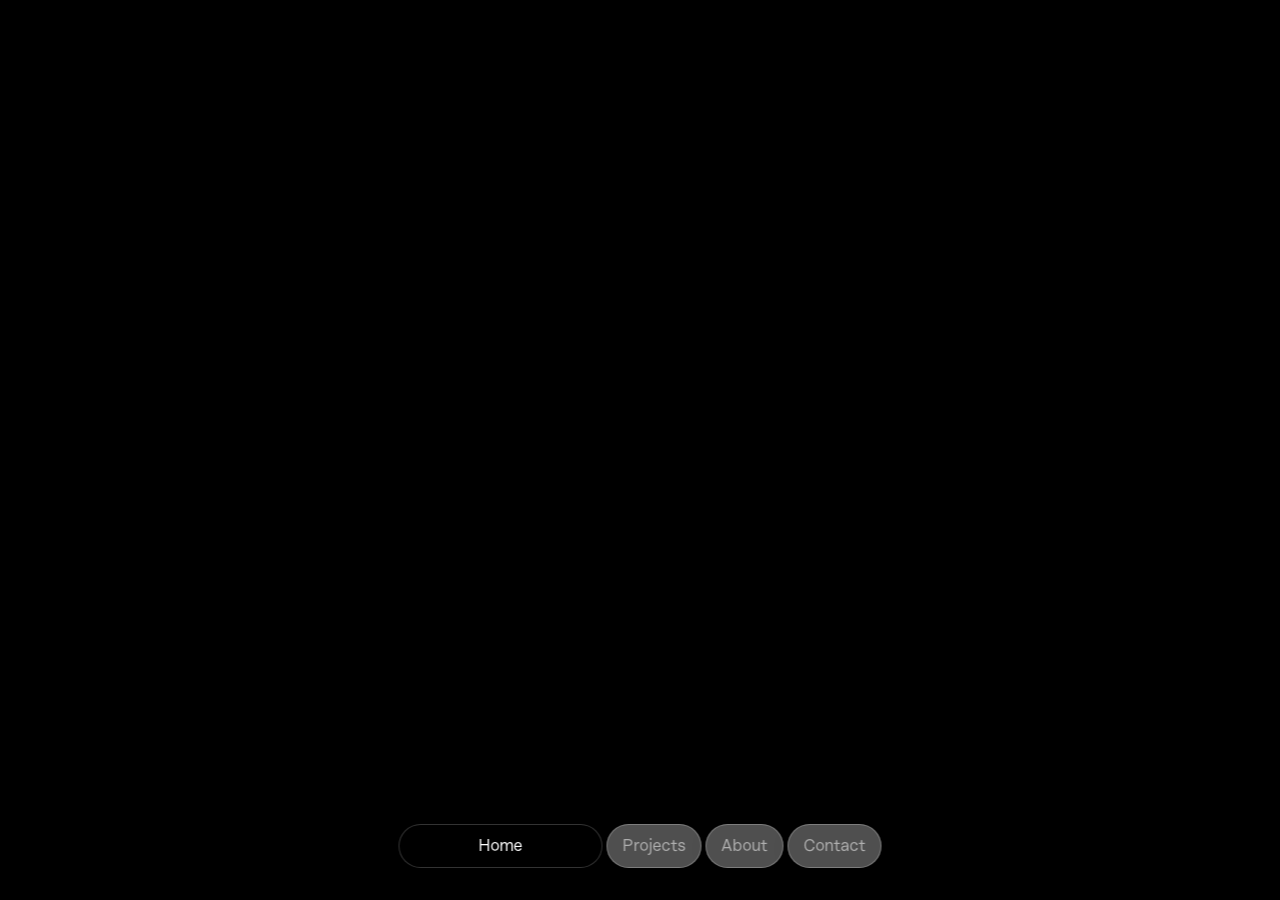
<file: index.html>
<!DOCTYPE html>
<html lang="en">
  <head>
    <meta charset="UTF-8" />
    <meta name="viewport" content="width=device-width, initial-scale=1.0, viewport-fit=cover" />
    <meta name="theme-color" content="#000000" />
    <meta name="apple-mobile-web-app-status-bar-style" content="black-translucent" />
    <title>Fabrice Spahn — Digital Designer in Switzerland</title>
    <meta
      name="description"
      content="Portfolio of Fabrice Spahn, a digital designer in Switzerland creating thoughtful digital products, visual identities and design systems, including White Risk."
    />
    <meta name="author" content="Fabrice Spahn" />
    <meta
      name="robots"
      content="index, follow, max-image-preview:large, max-snippet:-1, max-video-preview:-1"
    />

    <meta property="og:type" content="profile" />
    <meta property="og:locale" content="en_CH" />
    <meta property="og:site_name" content="Fabrice Spahn" />
    <meta property="og:title" content="Fabrice Spahn — Digital Designer in Switzerland" />
    <meta
      property="og:description"
      content="Thoughtful digital products, visual identities and design systems by Fabrice Spahn, a designer based in Switzerland."
    />
    <meta property="profile:first_name" content="Fabrice" />
    <meta property="profile:last_name" content="Spahn" />

    <meta name="twitter:card" content="summary" />
    <meta name="twitter:title" content="Fabrice Spahn — Digital Designer in Switzerland" />
    <meta
      name="twitter:description"
      content="Thoughtful digital products, visual identities and design systems by Fabrice Spahn, a designer based in Switzerland."
    />

    <link rel="me" href="https://www.linkedin.com/in/fbrc/" />
    <script type="application/ld+json">
      {
        "@context": "https://schema.org",
        "@type": "ProfilePage",
        "name": "Fabrice Spahn — Digital Designer",
        "description": "Portfolio of Fabrice Spahn, a digital designer based in Switzerland creating thoughtful digital products, visual identities and design systems.",
        "mainEntity": {
          "@type": "Person",
          "name": "Fabrice Spahn",
          "jobTitle": "Digital Designer",
          "description": "Designer focused on thoughtful digital experiences, visual identities and design systems.",
          "sameAs": [
            "https://www.linkedin.com/in/fbrc/"
          ],
          "knowsAbout": [
            "Digital product design",
            "User experience design",
            "Visual identity",
            "Brand identity",
            "Design systems"
          ],
          "worksFor": {
            "@type": "Organization",
            "name": "White Risk"
          }
        }
      }
    </script>
    <link rel="stylesheet" href="styles.css?v=20260825-2" />
  </head>
  <body class="portfolio-page">
    <main class="home-stage" aria-label="Home">
      <div class="hero-media-frame">
        <video
          id="hero-video"
          class="hero-video"
          autoplay
          muted
          playsinline
          loop
          preload="auto"
        >
          <source src="assets/media/video-1.mp4?v=20260805-1" type="video/mp4" />
        </video>
        <canvas id="hero-raster" class="hero-raster" aria-hidden="true"></canvas>
        <canvas id="hero-transition" class="hero-transition" aria-hidden="true"></canvas>
      </div>
    </main>

    <section class="content-panel" id="projects-panel" data-panel="projects" aria-labelledby="projects-title" hidden>
      <div class="content-panel__scroller">
        <div class="content-panel__inner">
          <section class="projects-grid">
            <h1 id="projects-title">Projects</h1>
            <div class="projects-copy">
              <svg class="projects-lock" width="64" height="64" viewBox="0 0 24 24" fill="none" xmlns="http://www.w3.org/2000/svg" aria-hidden="true">
                <path d="M16 12H17.4C17.7314 12 18 12.2686 18 12.6V19.4C18 19.7314 17.7314 20 17.4 20H6.6C6.26863 20 6 19.7314 6 19.4V12.6C6 12.2686 6.26863 12 6.6 12H8M16 12V8C16 6.66667 15.2 4 12 4C8.8 4 8 6.66667 8 8V12M16 12H8" stroke="currentColor" stroke-width="2.5" stroke-linecap="round" stroke-linejoin="round"></path>
              </svg>
              <p>
                Much of my project work is confidential and cannot be shared publicly.
                To receive a selected portfolio, please request it by email.
              </p>
              <a class="text-action projects-request" href="mailto:fbrc.sphn@gmail.com?subject=Portfolio%20request">
                <span class="text-action__label" aria-hidden="true">
                  <span class="text-action__track"><span>Request portfolio</span><span>Request portfolio</span></span>
                </span>
                <span class="visually-hidden">Request portfolio by email</span>
              </a>
            </div>
          </section>
        </div>
      </div>
    </section>

    <section class="content-panel" id="about-panel" data-panel="about" aria-labelledby="about-title" hidden>
      <div class="content-panel__scroller">
        <div class="content-panel__inner">
          <header class="intro-grid">
            <h1 id="about-title">About</h1>
            <div class="intro-copy">
              <p>Hey, my name is Fabrice.</p>
              <p>
                I’m a designer focused on creating thoughtful digital experiences and
                visual identities. My work combines clarity, functionality, and bold
                aesthetics to create experiences that are both intuitive and distinctive.
              </p>
              <p>
                Alongside my independent work, I’m part of the team behind White Risk,
                Switzerland’s leading avalanche and ski touring planning app. I contribute to the app’s visual identity, design system, and user experience, helping make complex information intuitive, accessible, and easy to navigate.
              </p>
              <p>
                Whether I’m designing a digital product, building a brand identity, or
                refining a design system, I believe great design starts with understanding
                people and solving real problems. My approach is collaborative, strategic,
                and detail-oriented, with a strong focus on creating work that feels
                effortless to use and built to last.
              </p>
              <p>
                I work directly with my clients and stay closely involved throughout
                every project, from concept to final delivery. No layers. Just thoughtful
                design.
              </p>
            </div>
          </header>

          <section class="info-section" aria-labelledby="clients-title">
            <h2 id="clients-title">Clients and Companies</h2>
            <div class="single-column-list">
              <p>Swiss Life</p>
              <p>Swissgrid</p>
              <p>Vespa</p>
              <p>Accenture Song</p>
              <p>Sonntagszeitung</p>
              <p>Grand Resort Bad Ragaz</p>
              <p>Audi</p>
              <p>Zurich Insurance</p>
              <p>Oris</p>
              <p>Stadt Zürich</p>
              <p>POW</p>
              <p>Ensoy</p>
              <p>FC Basel</p>
              <p>Zürich Film Festival</p>
            </div>
          </section>

          <section class="info-section" aria-labelledby="awards-title">
            <h2 id="awards-title">Awards</h2>
            <div class="data-list" role="table" aria-label="Awards">
              <div class="data-row" role="row"><span role="cell">Best of Swiss Web</span><span role="cell">Swissgrid</span><span role="cell">Master — Overall</span><span role="cell">2026</span></div>
              <div class="data-row" role="row"><span role="cell">Best of Swiss Web</span><span role="cell">Swissgrid</span><span role="cell">Bronze — Brand Experience</span><span role="cell">2026</span></div>
              <div class="data-row" role="row"><span role="cell">Best of Swiss Apps</span><span role="cell">White Risk</span><span role="cell">Master — Overall</span><span role="cell">2025</span></div>
              <div class="data-row" role="row"><span role="cell">Best of Swiss Apps</span><span role="cell">White Risk</span><span role="cell">Gold — User Experience</span><span role="cell">2025</span></div>
              <div class="data-row" role="row"><span role="cell">Best of Swiss Web</span><span role="cell">Swiss Life</span><span role="cell">Silver — Productivity</span><span role="cell">2025</span></div>
              <div class="data-row" role="row"><span role="cell">Best of Swiss Web</span><span role="cell">Swiss Life</span><span role="cell">Silver — Marketing</span><span role="cell">2025</span></div>
              <div class="data-row" role="row"><span role="cell">Best of Swiss Web</span><span role="cell">Retail Central CX</span><span role="cell">Gold — Digital Commerce</span><span role="cell">2023</span></div>
              <div class="data-row" role="row"><span role="cell">Best of Swiss Apps</span><span role="cell">Vespa</span><span role="cell">Bronze — User Experience</span><span role="cell">2020</span></div>
              <div class="data-row" role="row"><span role="cell">Best of Swiss Apps</span><span role="cell">Vespa</span><span role="cell">Bronze — Business Impact</span><span role="cell">2020</span></div>
              <div class="data-row" role="row"><span role="cell">Best of Swiss Web</span><span role="cell">Vespa</span><span role="cell">Bronze — Digital Commerce</span><span role="cell">2020</span></div>
              <div class="data-row" role="row"><span role="cell">Best of Swiss Web</span><span role="cell">Vespa</span><span role="cell">Bronze — Business</span><span role="cell">2020</span></div>
            </div>
          </section>

          <section class="info-section" aria-labelledby="exhibitions-title">
            <h2 id="exhibitions-title">Exhibitions</h2>
            <div class="data-list" role="table" aria-label="Exhibitions">
              <div class="data-row data-row--three" role="row"><span role="cell">Ars Electronica, Infinite Nows</span><span role="cell">T-Kit</span><span role="cell">2021</span></div>
              <div class="data-row data-row--three" role="row"><span role="cell">ZHdK Highlights</span><span role="cell">T-Kit</span><span role="cell">2020</span></div>
            </div>
          </section>
        </div>
      </div>
    </section>

    <section class="content-panel content-panel--legal" id="legal-panel" data-panel="legal" aria-label="General Terms and Conditions" hidden>
      <iframe class="legal-frame" src="agb.html" title="General Terms and Conditions"></iframe>
    </section>

    <section class="content-panel" id="contact-panel" data-panel="contact" aria-labelledby="contact-title" hidden>
      <div class="content-panel__scroller">
        <div class="content-panel__inner">
          <section class="contact-grid">
            <h1 id="contact-title">Contact</h1>
            <div class="contact-details">
              <p class="contact-address">fbrc.sphn@gmail.com</p>
              <div class="contact-actions">
                <a class="text-action" href="mailto:fbrc.sphn@gmail.com">
                  <span class="text-action__label" aria-hidden="true">
                    <span class="text-action__track"><span>Open in Mail</span><span>Open in Mail</span></span>
                  </span>
                  <span class="visually-hidden">Open in Mail</span>
                </a>
                <button
                  class="contact-copy text-action"
                  type="button"
                  data-copy-email
                  data-email="fbrc.sphn@gmail.com"
                  aria-live="polite"
                >
                  <span class="text-action__label" aria-hidden="true">
                    <span class="text-action__track">
                      <span data-copy-feedback>Copy email</span>
                      <span data-copy-feedback>Copy email</span>
                    </span>
                  </span>
                  <span class="visually-hidden" data-copy-feedback>Copy email</span>
                </button>
              </div>
              <a class="text-action contact-linkedin" href="https://www.linkedin.com/in/fbrc/" target="_blank" rel="noreferrer">
                <span class="text-action__label" aria-hidden="true">
                  <span class="text-action__track"><span>LinkedIn</span><span>LinkedIn</span></span>
                </span>
                <span class="visually-hidden">LinkedIn</span>
              </a>
            </div>
          </section>
        </div>
      </div>
    </section>

    <div class="cursor-pill" data-cursor-pill aria-hidden="true">
      click me <span data-cursor-expression>:-)</span>
    </div>

    <nav class="site-nav" aria-label="Primary">
      <button class="site-nav__link is-active" type="button" data-view="home" aria-pressed="true" aria-label="Home">
        <span class="site-nav__label" aria-hidden="true">
          <span class="site-nav__label-track"><span>Home</span><span>Home</span></span>
        </span>
      </button>
      <button class="site-nav__link" type="button" data-view="projects" aria-pressed="false" aria-label="Projects">
        <span class="site-nav__label" aria-hidden="true">
          <span class="site-nav__label-track"><span>Projects</span><span>Projects</span></span>
        </span>
      </button>
      <button class="site-nav__link" type="button" data-view="about" aria-pressed="false" aria-label="About">
        <span class="site-nav__label" aria-hidden="true">
          <span class="site-nav__label-track"><span>About</span><span>About</span></span>
        </span>
      </button>
      <button class="site-nav__link" type="button" data-view="legal" aria-pressed="false" aria-label="AGB">
        <span class="site-nav__label" aria-hidden="true">
          <span class="site-nav__label-track"><span>AGB</span><span>AGB</span></span>
        </span>
      </button>
      <button class="site-nav__link" type="button" data-view="contact" aria-pressed="false" aria-label="Contact">
        <span class="site-nav__label" aria-hidden="true">
          <span class="site-nav__label-track"><span>Contact</span><span>Contact</span></span>
        </span>
      </button>
    </nav>

    <script src="script.js?v=20260904-2"></script>
  </body>
</html>
</file>
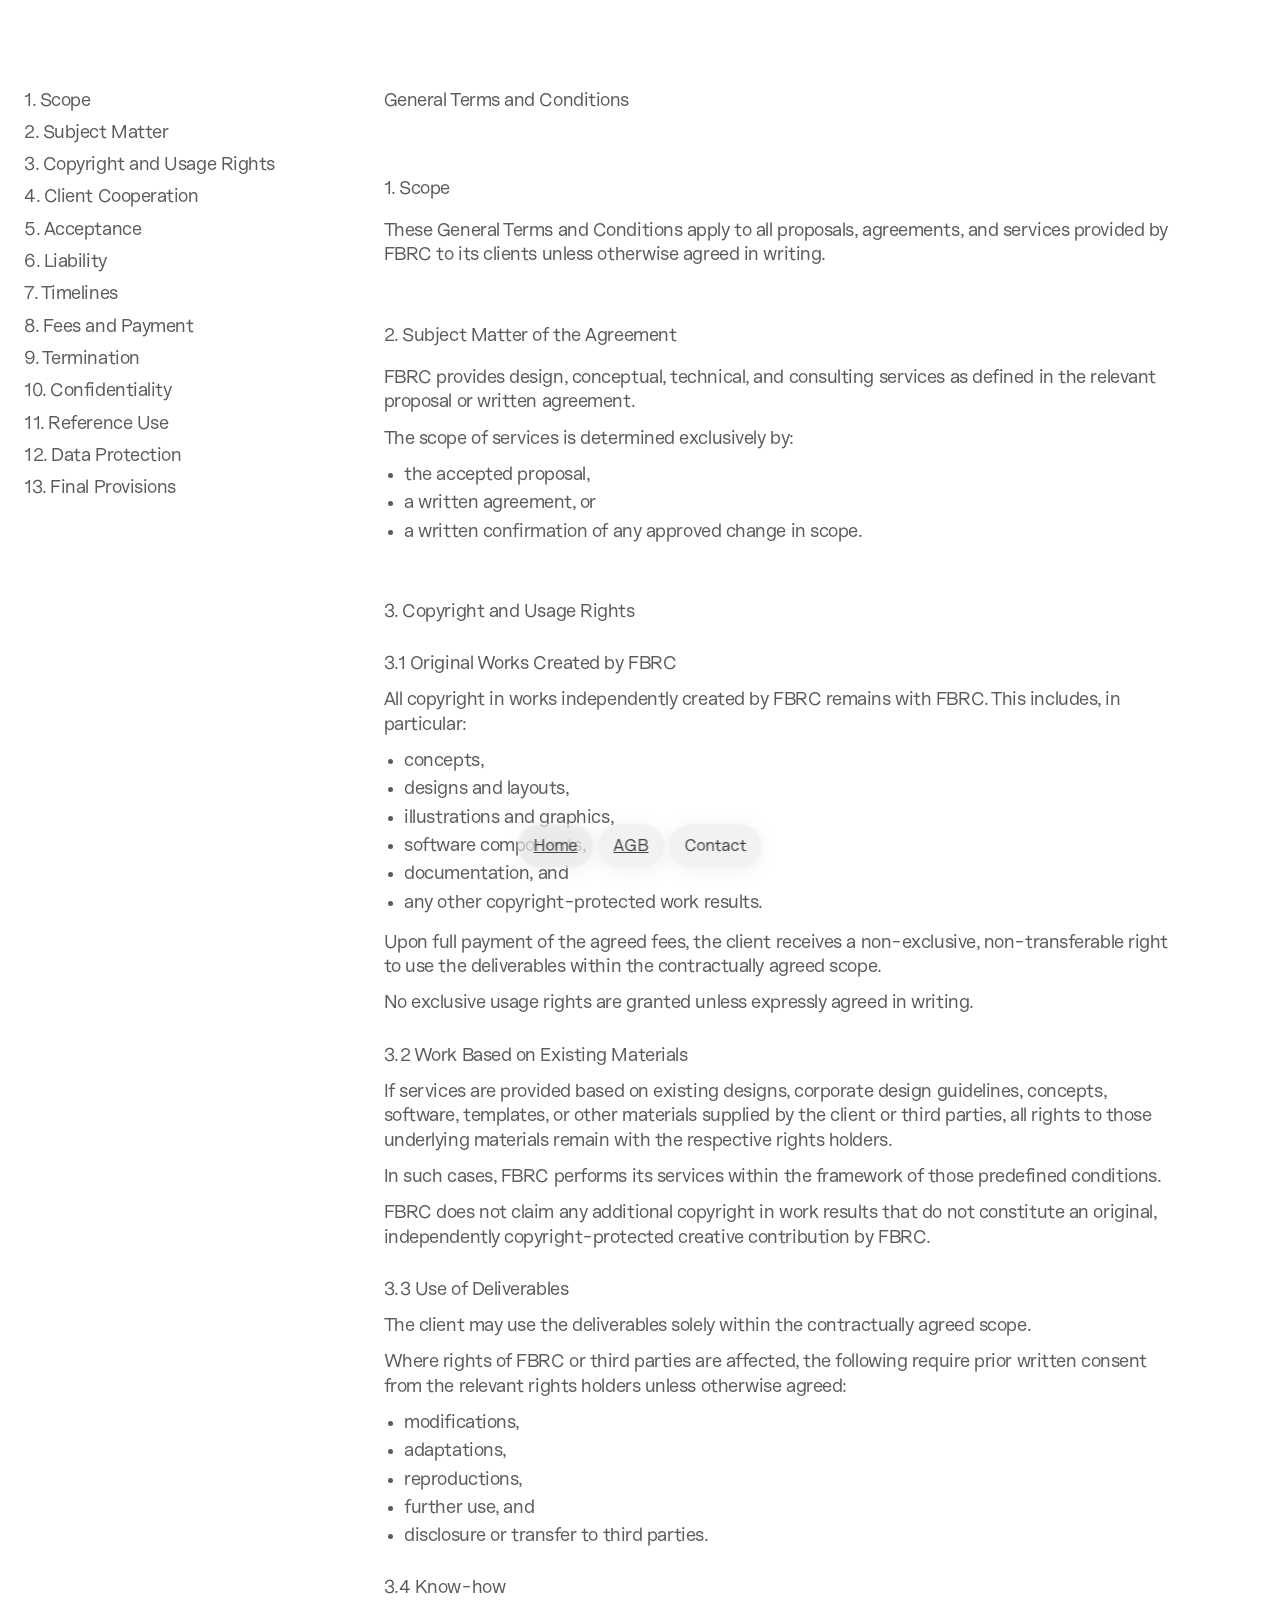
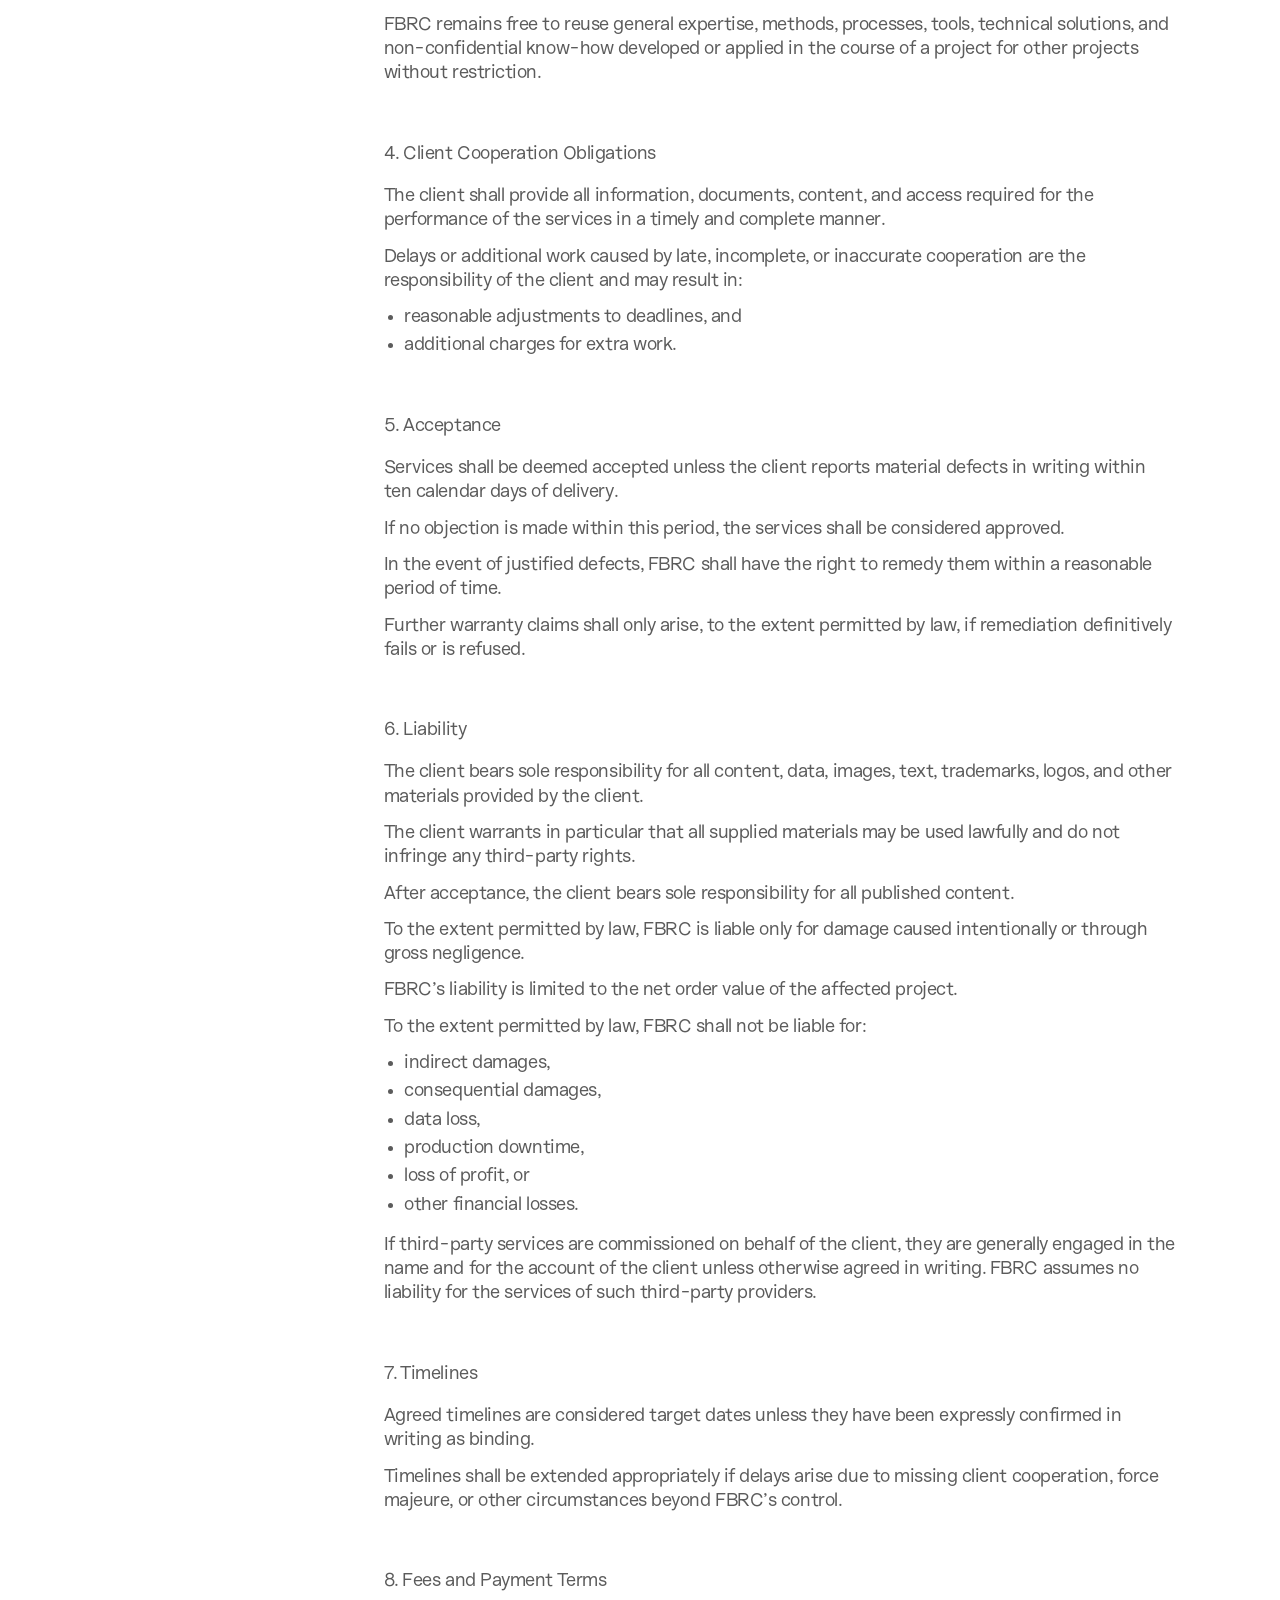
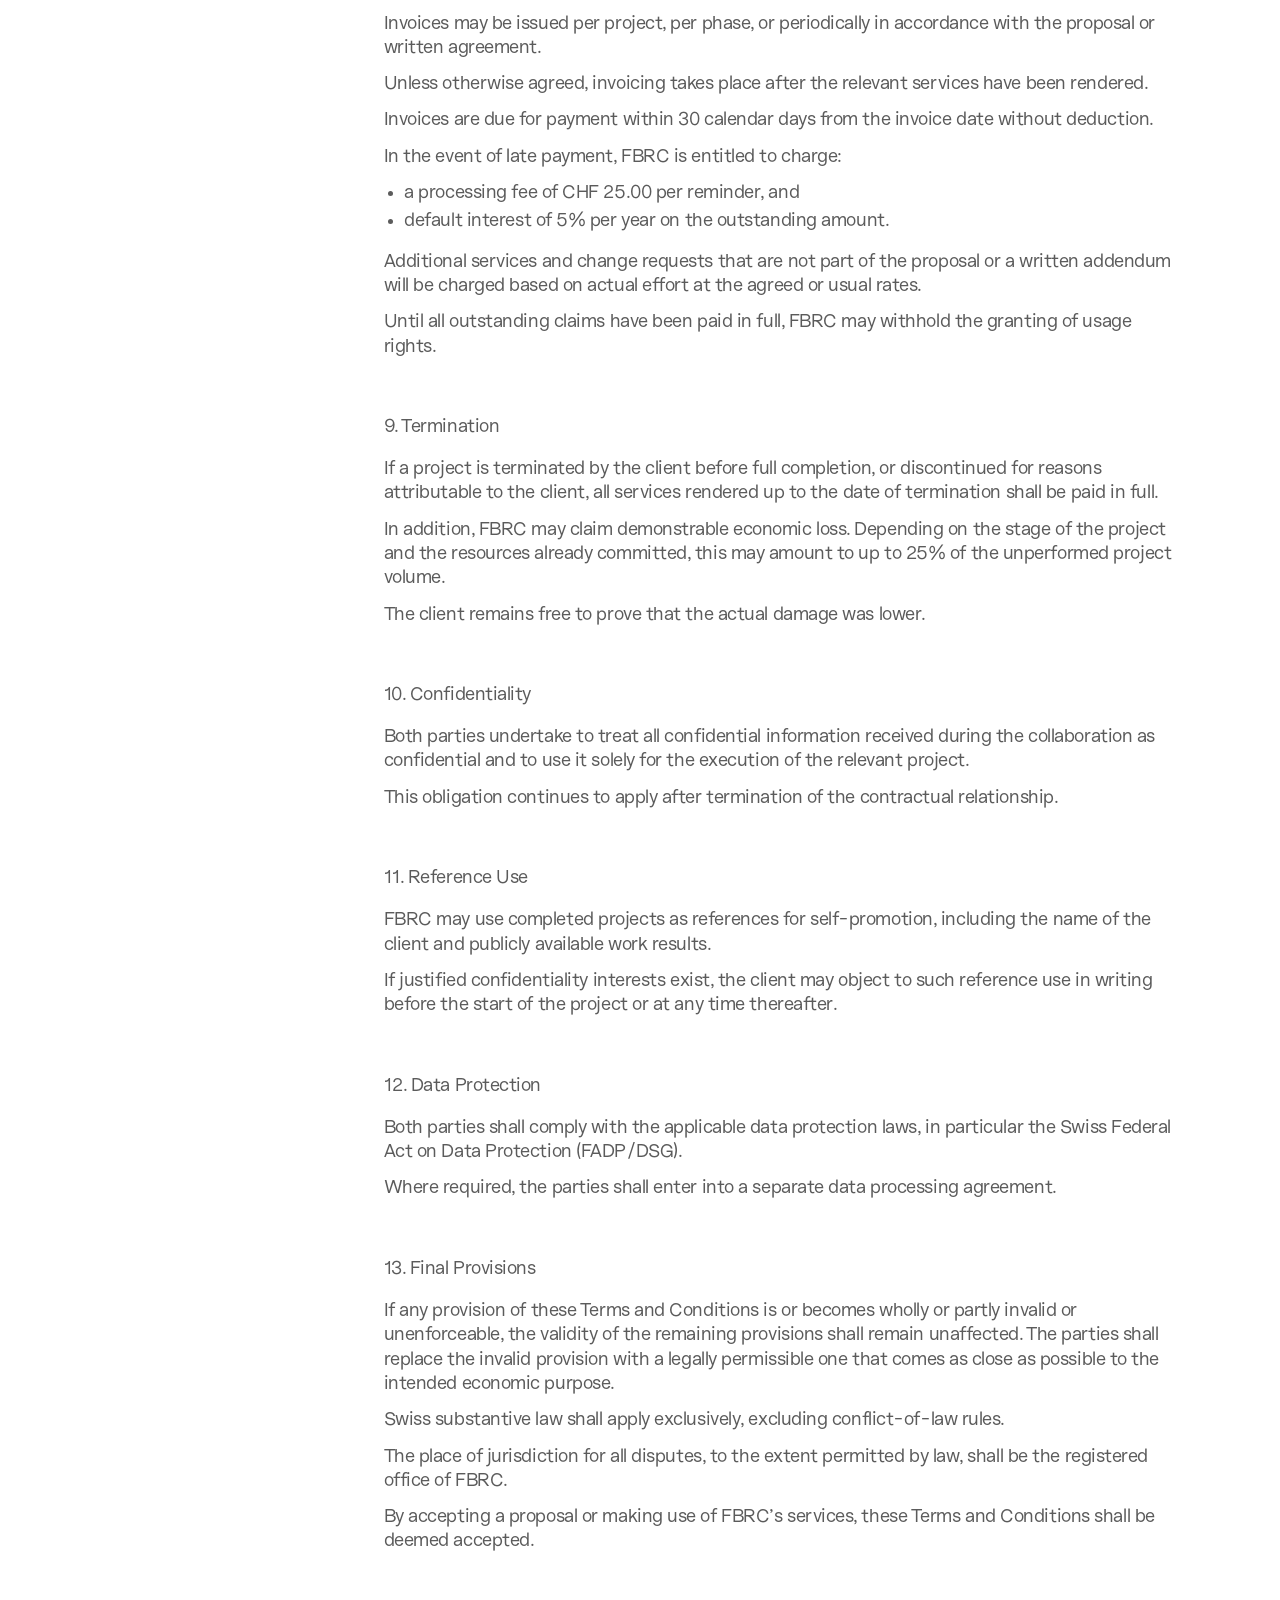
<file: agb.html>
<!DOCTYPE html>
<html lang="en">
  <head>
    <meta charset="UTF-8" />
    <meta name="viewport" content="width=device-width, initial-scale=1.0" />
    <title>Terms and Conditions — Fabrice Spahn</title>
    <meta
      name="description"
      content="General terms and conditions for design services provided by Fabrice Spahn."
    />
    <meta name="robots" content="noindex, follow" />
    <link rel="stylesheet" href="styles.css?v=20260731-24" />
  </head>
  <body class="legal-document">
    <nav class="site-nav" aria-label="Primary">
      <a class="site-nav__link" href="index.html"><span class="site-nav__label">Home</span></a>
      <a class="site-nav__link site-nav__link--active" href="agb.html" aria-current="page"><span class="site-nav__label">AGB</span></a>
      <button class="site-nav__link site-nav__link--button" type="button" data-contact-open aria-haspopup="dialog" aria-controls="contact-overlay"><span class="site-nav__label">Contact</span></button>
    </nav>
    <div class="contact-overlay" id="contact-overlay" hidden>
      <div class="contact-overlay__backdrop" data-contact-close></div>
      <section class="contact-panel" role="dialog" aria-modal="true" aria-labelledby="contact-title">
        <div class="contact-panel__group">
          <h2 class="contact-panel__title" id="contact-title">Connect via</h2>
          <a
            class="contact-item"
            href="https://www.linkedin.com/in/fbrc/"
            target="_blank"
            rel="noreferrer"
          >
            <span class="contact-item__label">LinkedIN</span>
            <span class="contact-item__icon" aria-hidden="true">
              <svg xmlns="http://www.w3.org/2000/svg" width="24" height="24" viewBox="0 0 24 24" fill="none" stroke="currentColor" stroke-width="1.5" stroke-linecap="round" stroke-linejoin="round">
                <path stroke="none" d="M0 0h24v24H0z" fill="none" />
                <path d="M8 11v5" />
                <path d="M8 8v.01" />
                <path d="M12 16v-5" />
                <path d="M16 16v-3a2 2 0 1 0 -4 0" />
                <path d="M3 7a4 4 0 0 1 4 -4h10a4 4 0 0 1 4 4v10a4 4 0 0 1 -4 4h-10a4 4 0 0 1 -4 -4l0 -10" />
              </svg>
            </span>
          </a>
          <a
            class="contact-item"
            href="https://www.instagram.com/fbrices/"
            target="_blank"
            rel="noreferrer"
          >
            <span class="contact-item__label">Instagram</span>
          </a>
        </div>
        <div class="contact-panel__group">
          <h2 class="contact-panel__title">Write via</h2>
          <button class="contact-item contact-item--button" type="button" data-copy-email data-email="fbrc.sphn@gmail.com">
            <span class="contact-item__label">fbrc.sphn@gmail.com</span>
            <span class="contact-item__icon" aria-hidden="true">
              <svg xmlns="http://www.w3.org/2000/svg" width="24" height="24" viewBox="0 0 24 24" fill="none" stroke="currentColor" stroke-width="1.5" stroke-linecap="round" stroke-linejoin="round">
                <path stroke="none" d="M0 0h24v24H0z" fill="none" />
                <path d="M7 9.667a2.667 2.667 0 0 1 2.667 -2.667h8.666a2.667 2.667 0 0 1 2.667 2.667v8.666a2.667 2.667 0 0 1 -2.667 2.667h-8.666a2.667 2.667 0 0 1 -2.667 -2.667l0 -8.666" />
                <path d="M4.012 16.737a2.005 2.005 0 0 1 -1.012 -1.737v-10c0 -1.1 .9 -2 2 -2h10c.75 0 1.158 .385 1.5 1" />
              </svg>
            </span>
          </button>
          <a class="contact-item" href="mailto:fbrc.sphn@gmail.com">
            <span class="contact-item__label">Mail client</span>
            <span class="contact-item__icon" aria-hidden="true">
              <svg xmlns="http://www.w3.org/2000/svg" width="24" height="24" viewBox="0 0 24 24" fill="none" stroke="currentColor" stroke-width="1.5" stroke-linecap="round" stroke-linejoin="round">
                <path stroke="none" d="M0 0h24v24H0z" fill="none" />
                <path d="M3 7a2 2 0 0 1 2 -2h14a2 2 0 0 1 2 2v10a2 2 0 0 1 -2 2h-14a2 2 0 0 1 -2 -2v-10" />
                <path d="M3 7l9 6l9 -6" />
              </svg>
            </span>
          </a>
        </div>
      </section>
    </div>

    <main class="page-shell page-shell--legal">
      <div class="legal-layout">
        <aside class="legal-sidebar" aria-label="Chapter overview">
          <div class="legal-sidebar__inner">
            <a href="#chapter-1">1. Scope</a>
            <a href="#chapter-2">2. Subject Matter</a>
            <a href="#chapter-3">3. Copyright and Usage Rights</a>
            <a href="#chapter-4">4. Client Cooperation</a>
            <a href="#chapter-5">5. Acceptance</a>
            <a href="#chapter-6">6. Liability</a>
            <a href="#chapter-7">7. Timelines</a>
            <a href="#chapter-8">8. Fees and Payment</a>
            <a href="#chapter-9">9. Termination</a>
            <a href="#chapter-10">10. Confidentiality</a>
            <a href="#chapter-11">11. Reference Use</a>
            <a href="#chapter-12">12. Data Protection</a>
            <a href="#chapter-13">13. Final Provisions</a>
          </div>
        </aside>

        <article class="legal-content">
          <header class="legal-header glow-section">
            <h1>General Terms and Conditions</h1>
          </header>

          <section id="chapter-1" class="legal-section glow-section">
            <h2>1. Scope</h2>
            <p>These General Terms and Conditions apply to all proposals, agreements, and services provided by FBRC to its clients unless otherwise agreed in writing.</p>
          </section>

          <section id="chapter-2" class="legal-section glow-section">
            <h2>2. Subject Matter of the Agreement</h2>
            <p>FBRC provides design, conceptual, technical, and consulting services as defined in the relevant proposal or written agreement.</p>
            <p>The scope of services is determined exclusively by:</p>
            <ul>
              <li>the accepted proposal,</li>
              <li>a written agreement, or</li>
              <li>a written confirmation of any approved change in scope.</li>
            </ul>
          </section>

          <section id="chapter-3" class="legal-section glow-section">
            <h2>3. Copyright and Usage Rights</h2>
            <h3>3.1 Original Works Created by FBRC</h3>
            <p>All copyright in works independently created by FBRC remains with FBRC. This includes, in particular:</p>
            <ul>
              <li>concepts,</li>
              <li>designs and layouts,</li>
              <li>illustrations and graphics,</li>
              <li>software components,</li>
              <li>documentation, and</li>
              <li>any other copyright-protected work results.</li>
            </ul>
            <p>Upon full payment of the agreed fees, the client receives a non-exclusive, non-transferable right to use the deliverables within the contractually agreed scope.</p>
            <p>No exclusive usage rights are granted unless expressly agreed in writing.</p>
            <h3>3.2 Work Based on Existing Materials</h3>
            <p>If services are provided based on existing designs, corporate design guidelines, concepts, software, templates, or other materials supplied by the client or third parties, all rights to those underlying materials remain with the respective rights holders.</p>
            <p>In such cases, FBRC performs its services within the framework of those predefined conditions.</p>
            <p>FBRC does not claim any additional copyright in work results that do not constitute an original, independently copyright-protected creative contribution by FBRC.</p>
            <h3>3.3 Use of Deliverables</h3>
            <p>The client may use the deliverables solely within the contractually agreed scope.</p>
            <p>Where rights of FBRC or third parties are affected, the following require prior written consent from the relevant rights holders unless otherwise agreed:</p>
            <ul>
              <li>modifications,</li>
              <li>adaptations,</li>
              <li>reproductions,</li>
              <li>further use, and</li>
              <li>disclosure or transfer to third parties.</li>
            </ul>
            <h3>3.4 Know-how</h3>
            <p>FBRC remains free to reuse general expertise, methods, processes, tools, technical solutions, and non-confidential know-how developed or applied in the course of a project for other projects without restriction.</p>
          </section>

          <section id="chapter-4" class="legal-section glow-section">
            <h2>4. Client Cooperation Obligations</h2>
            <p>The client shall provide all information, documents, content, and access required for the performance of the services in a timely and complete manner.</p>
            <p>Delays or additional work caused by late, incomplete, or inaccurate cooperation are the responsibility of the client and may result in:</p>
            <ul>
              <li>reasonable adjustments to deadlines, and</li>
              <li>additional charges for extra work.</li>
            </ul>
          </section>

          <section id="chapter-5" class="legal-section glow-section">
            <h2>5. Acceptance</h2>
            <p>Services shall be deemed accepted unless the client reports material defects in writing within ten calendar days of delivery.</p>
            <p>If no objection is made within this period, the services shall be considered approved.</p>
            <p>In the event of justified defects, FBRC shall have the right to remedy them within a reasonable period of time.</p>
            <p>Further warranty claims shall only arise, to the extent permitted by law, if remediation definitively fails or is refused.</p>
          </section>

          <section id="chapter-6" class="legal-section glow-section">
            <h2>6. Liability</h2>
            <p>The client bears sole responsibility for all content, data, images, text, trademarks, logos, and other materials provided by the client.</p>
            <p>The client warrants in particular that all supplied materials may be used lawfully and do not infringe any third-party rights.</p>
            <p>After acceptance, the client bears sole responsibility for all published content.</p>
            <p>To the extent permitted by law, FBRC is liable only for damage caused intentionally or through gross negligence.</p>
            <p>FBRC’s liability is limited to the net order value of the affected project.</p>
            <p>To the extent permitted by law, FBRC shall not be liable for:</p>
            <ul>
              <li>indirect damages,</li>
              <li>consequential damages,</li>
              <li>data loss,</li>
              <li>production downtime,</li>
              <li>loss of profit, or</li>
              <li>other financial losses.</li>
            </ul>
            <p>If third-party services are commissioned on behalf of the client, they are generally engaged in the name and for the account of the client unless otherwise agreed in writing. FBRC assumes no liability for the services of such third-party providers.</p>
          </section>

          <section id="chapter-7" class="legal-section glow-section">
            <h2>7. Timelines</h2>
            <p>Agreed timelines are considered target dates unless they have been expressly confirmed in writing as binding.</p>
            <p>Timelines shall be extended appropriately if delays arise due to missing client cooperation, force majeure, or other circumstances beyond FBRC’s control.</p>
          </section>

          <section id="chapter-8" class="legal-section glow-section">
            <h2>8. Fees and Payment Terms</h2>
            <p>Invoices may be issued per project, per phase, or periodically in accordance with the proposal or written agreement.</p>
            <p>Unless otherwise agreed, invoicing takes place after the relevant services have been rendered.</p>
            <p>Invoices are due for payment within 30 calendar days from the invoice date without deduction.</p>
            <p>In the event of late payment, FBRC is entitled to charge:</p>
            <ul>
              <li>a processing fee of CHF 25.00 per reminder, and</li>
              <li>default interest of 5% per year on the outstanding amount.</li>
            </ul>
            <p>Additional services and change requests that are not part of the proposal or a written addendum will be charged based on actual effort at the agreed or usual rates.</p>
            <p>Until all outstanding claims have been paid in full, FBRC may withhold the granting of usage rights.</p>
          </section>

          <section id="chapter-9" class="legal-section glow-section">
            <h2>9. Termination</h2>
            <p>If a project is terminated by the client before full completion, or discontinued for reasons attributable to the client, all services rendered up to the date of termination shall be paid in full.</p>
            <p>In addition, FBRC may claim demonstrable economic loss. Depending on the stage of the project and the resources already committed, this may amount to up to 25% of the unperformed project volume.</p>
            <p>The client remains free to prove that the actual damage was lower.</p>
          </section>

          <section id="chapter-10" class="legal-section glow-section">
            <h2>10. Confidentiality</h2>
            <p>Both parties undertake to treat all confidential information received during the collaboration as confidential and to use it solely for the execution of the relevant project.</p>
            <p>This obligation continues to apply after termination of the contractual relationship.</p>
          </section>

          <section id="chapter-11" class="legal-section glow-section">
            <h2>11. Reference Use</h2>
            <p>FBRC may use completed projects as references for self-promotion, including the name of the client and publicly available work results.</p>
            <p>If justified confidentiality interests exist, the client may object to such reference use in writing before the start of the project or at any time thereafter.</p>
          </section>

          <section id="chapter-12" class="legal-section glow-section">
            <h2>12. Data Protection</h2>
            <p>Both parties shall comply with the applicable data protection laws, in particular the Swiss Federal Act on Data Protection (FADP / DSG).</p>
            <p>Where required, the parties shall enter into a separate data processing agreement.</p>
          </section>

          <section id="chapter-13" class="legal-section glow-section">
            <h2>13. Final Provisions</h2>
            <p>If any provision of these Terms and Conditions is or becomes wholly or partly invalid or unenforceable, the validity of the remaining provisions shall remain unaffected. The parties shall replace the invalid provision with a legally permissible one that comes as close as possible to the intended economic purpose.</p>
            <p>Swiss substantive law shall apply exclusively, excluding conflict-of-law rules.</p>
            <p>The place of jurisdiction for all disputes, to the extent permitted by law, shall be the registered office of FBRC.</p>
            <p>By accepting a proposal or making use of FBRC’s services, these Terms and Conditions shall be deemed accepted.</p>
          </section>
        </article>
      </div>
    </main>
    <script src="script.js"></script>
  </body>
</html>
</file>
<file: styles.css>
@font-face {
  font-family: "Akzessiva Beta";
  src:
    url("assets/fonts/Akzessiva-Beta-Regular.woff2") format("woff2"),
    url("assets/fonts/Akzessiva-Beta-Regular.ttf") format("truetype");
  font-weight: 400;
  font-style: normal;
  font-display: swap;
}

@font-face {
  font-family: "Akzessiva Beta";
  src: url("assets/fonts/Akzessiva-Beta-DemiBold.woff2") format("woff2");
  font-weight: 600;
  font-style: normal;
  font-display: swap;
}

@font-face {
  font-family: "Akzessiva Beta";
  src: url("assets/fonts/Akzessiva-Beta-Bold.woff2") format("woff2");
  font-weight: 700;
  font-style: normal;
  font-display: swap;
}

:root {
  --background: #ffffff;
  --text: #5b5b5b;
  --nav-height: 44px;
  --nav-bottom: 32px;
  --nav-gap: 4px;
  color-scheme: light;
}

* {
  box-sizing: border-box;
}

html,
body {
  width: 100%;
  min-height: 100%;
  margin: 0;
  overflow-x: hidden;
  background: #000000;
  color: var(--text);
  font-family: "Akzessiva Beta", Arial, sans-serif;
  font-size: 18px;
  font-weight: 400;
  line-height: 1.35;
  letter-spacing: -0.025em;
}

button,
a {
  font: inherit;
}

.portfolio-page {
  position: fixed;
  inset: 0;
  width: 100%;
  height: 100vh;
  height: 100dvh;
  overflow: hidden;
  background: #000000;
}

.home-stage,
.hero-media-frame,
.hero-video,
.hero-raster,
.hero-transition {
  position: absolute;
  inset: 0;
  width: 100%;
  height: 100%;
}

.home-stage {
  z-index: 0;
  overflow: hidden;
  background: #000000;
  transition:
    filter 650ms cubic-bezier(0.22, 1, 0.36, 1),
    transform 650ms cubic-bezier(0.22, 1, 0.36, 1);
}

.hero-media-frame {
  overflow: hidden;
  background: #000000;
}

.hero-video {
  object-fit: cover;
  object-position: center;
  opacity: 0.001;
  pointer-events: none;
}

.hero-video-buffer {
  position: absolute;
  width: 1px;
  height: 1px;
  opacity: 0;
  pointer-events: none;
}

.hero-raster {
  z-index: 1;
  display: block;
  background: #000000;
  cursor: pointer;
  touch-action: none;
}

.hero-transition {
  z-index: 2;
  display: block;
  opacity: 0;
  pointer-events: none;
}

.hero-transition.is-visible {
  opacity: 1;
}

.hero-transition.is-visible.is-fading {
  opacity: 0;
  transition: opacity 700ms cubic-bezier(0.22, 1, 0.36, 1);
}

.hero-media-frame.has-video-fallback .hero-video {
  opacity: 1;
}

.hero-media-frame.has-video-fallback .hero-raster {
  opacity: 0;
}

.portfolio-page.is-panel-open .home-stage {
  filter: blur(30px) saturate(0.72);
  transform: scale(1.055);
}

.content-panel {
  --text: rgba(255, 255, 255, 0.75);
  position: fixed;
  inset: 0;
  z-index: 10;
  background: rgba(0, 0, 0, 0.72);
  -webkit-backdrop-filter: blur(32px) saturate(0.8);
  backdrop-filter: blur(32px) saturate(0.8);
  opacity: 0;
  visibility: hidden;
  pointer-events: none;
  transition:
    opacity 420ms ease,
    visibility 420ms;
}

.content-panel[hidden] {
  display: block;
}

.content-panel.is-visible {
  opacity: 1;
  visibility: visible;
  pointer-events: auto;
}

.content-panel__scroller {
  width: 100%;
  height: 100%;
  overflow-x: hidden;
  overflow-y: auto;
  overscroll-behavior: contain;
  scrollbar-width: thin;
  scrollbar-color: rgba(100, 100, 100, 0.55) transparent;
}

.content-panel__scroller::-webkit-scrollbar {
  width: 6px;
}

.content-panel__scroller::-webkit-scrollbar-thumb {
  border-radius: 99px;
  background: rgba(100, 100, 100, 0.55);
}

.content-panel__inner {
  width: min(calc(100% - 48px), 1460px);
  margin: 0 auto;
  padding: max(clamp(44px, 7vw, 104px), calc(env(safe-area-inset-top) + 20px)) 0 150px;
}

#projects-panel .content-panel__inner,
#about-panel .content-panel__inner,
#contact-panel .content-panel__inner {
  line-height: 30px;
}

.projects-grid,
.intro-grid,
.info-section,
.contact-grid {
  display: grid;
  grid-template-columns: minmax(130px, 0.42fr) minmax(0, 1.58fr);
  gap: clamp(20px, 2.5vw, 36px);
  align-items: start;
}

.projects-grid > *,
.intro-grid > *,
.info-section > *,
.contact-grid > *,
.data-row > * {
  min-width: 0;
  overflow-wrap: anywhere;
}

.intro-grid {
  margin-bottom: clamp(96px, 14vh, 160px);
}

.projects-grid h1,
.projects-copy p,
.intro-grid h1,
.intro-grid p,
.info-section h2,
.single-column-list p,
.data-row span,
.contact-grid h1,
.contact-address,
.contact-details a,
.contact-copy {
  margin: 0;
  color: var(--text);
}

.projects-grid h1,
.projects-copy p,
.projects-request,
.intro-grid h1,
.intro-grid p,
.info-section h2,
.single-column-list p,
.data-row span,
.contact-grid h1,
.contact-address,
.contact-details a,
.contact-copy {
  font-size: 1.3rem;
  font-weight: 700;
}

.projects-copy {
  max-width: 66ch;
}

.projects-lock {
  display: block;
  width: 64px;
  height: 64px;
  margin-bottom: 32px;
  color: var(--text);
}

.projects-copy p {
  margin-bottom: 32px;
}

.intro-grid p {
  max-width: 66ch;
}

.intro-grid p + p {
  margin-top: 1.25em;
}

.info-section {
  margin-bottom: clamp(96px, 14vh, 160px);
}

.info-section:last-child {
  margin-bottom: 0;
}

.single-column-list {
  display: grid;
  gap: 2px;
}

.data-list {
  display: grid;
  gap: 3px;
}

.data-row {
  display: grid;
  grid-template-columns: minmax(160px, 1.15fr) minmax(110px, 0.85fr) minmax(210px, 1.3fr) minmax(64px, max-content);
  gap: 20px;
}

.data-row--three {
  grid-template-columns: minmax(230px, 1.4fr) minmax(120px, 0.7fr) minmax(64px, max-content);
}

.data-row > span:last-child {
  white-space: nowrap;
  overflow-wrap: normal;
}

.content-panel--legal {
  padding: 0;
}

.legal-frame {
  display: block;
  width: 100%;
  height: 100%;
  border: 0;
  background: transparent;
}

.contact-details {
  display: grid;
  justify-items: start;
  gap: 0;
}

.contact-address {
  margin: 0;
}

.contact-actions {
  display: grid;
  justify-items: start;
  gap: 0;
  padding-bottom: 32px;
}

.text-action {
  appearance: none;
  display: inline-flex;
  padding: 0;
  border: 0;
  background: transparent;
  color: var(--text);
  cursor: pointer;
  text-decoration: none;
}

.text-action:hover,
.text-action:focus-visible {
  color: #ffffff;
}

.text-action__label {
  display: block;
  height: 30px;
  overflow: hidden;
  line-height: 30px;
}

.text-action__track {
  display: flex;
  flex-direction: column;
  transform: translateY(0);
  transition: transform 520ms cubic-bezier(0.22, 1, 0.36, 1);
  will-change: transform;
}

.text-action__track > span {
  display: flex;
  flex: 0 0 30px;
  align-items: center;
}

.text-action:hover .text-action__track,
.text-action:focus-visible .text-action__track {
  transform: translateY(-50%);
}

.text-action:focus-visible {
  outline: 1px solid currentColor;
  outline-offset: 3px;
}

.visually-hidden {
  position: absolute;
  width: 1px;
  height: 1px;
  padding: 0;
  margin: -1px;
  overflow: hidden;
  clip: rect(0, 0, 0, 0);
  white-space: nowrap;
  border: 0;
}

.cursor-pill {
  position: fixed;
  top: 0;
  left: 0;
  z-index: 45;
  padding: 8px 10px;
  border-radius: 4px;
  background: rgba(0, 0, 0, 0.68);
  color: #ffffff;
  -webkit-backdrop-filter: blur(10px);
  backdrop-filter: blur(10px);
  font-size: 14px;
  font-weight: 400;
  line-height: 1;
  opacity: 0;
  pointer-events: none;
  transform: translate3d(-120px, -120px, 0);
  transition: opacity 180ms ease;
  white-space: nowrap;
  will-change: transform;
}

.cursor-pill.is-visible {
  opacity: 1;
}

.portfolio-page.is-panel-open .cursor-pill {
  opacity: 0;
}

.site-nav {
  position: fixed;
  left: 50%;
  bottom: max(var(--nav-bottom), env(safe-area-inset-bottom));
  z-index: 50;
  display: flex;
  align-items: center;
  gap: var(--nav-gap);
  max-width: calc(100vw - env(safe-area-inset-left) - env(safe-area-inset-right) - 16px);
  transform: translateX(-50%);
}

.site-nav__link {
  --nav-label-height: 20px;
  appearance: none;
  display: flex;
  align-items: center;
  justify-content: center;
  height: var(--nav-height);
  margin: 0;
  padding: 0 16px;
  border: 0;
  border-radius: 999px;
  background: rgba(220, 220, 220, 0.36);
  color: #414141;
  -webkit-backdrop-filter: blur(18px) saturate(1.2);
  backdrop-filter: blur(18px) saturate(1.2);
  box-shadow:
    inset 0 0 0 1px rgba(255, 255, 255, 0.26),
    0 3px 22px rgba(0, 0, 0, 0.06);
  cursor: pointer;
  font-size: 16px;
  font-weight: 400;
  line-height: 1.1;
  letter-spacing: 0;
  text-align: center;
  white-space: nowrap;
  transition:
    padding 520ms cubic-bezier(0.22, 1, 0.36, 1),
    color 250ms ease,
    background-color 250ms ease,
    transform 250ms ease;
}

.site-nav__link[data-view="legal"] {
  display: none;
}

.site-nav__link:hover,
.site-nav__link:focus-visible,
.site-nav__link.is-active {
  padding-right: 80px;
  padding-left: 80px;
}

.site-nav__link.is-active {
  background: rgba(0, 0, 0, 0.48);
  color: #ffffff;
  -webkit-backdrop-filter: blur(26px) saturate(1.25);
  backdrop-filter: blur(26px) saturate(1.25);
  box-shadow:
    inset 0 0 0 1px rgba(255, 255, 255, 0.2),
    0 3px 22px rgba(0, 0, 0, 0.1);
}

.site-nav__link:hover,
.site-nav__link:focus-visible {
  color: #000000;
}

.site-nav__link.is-active:hover,
.site-nav__link.is-active:focus-visible {
  color: #ffffff;
}

.site-nav__link[data-view="home"],
.site-nav__link[data-view="projects"],
.site-nav__link[data-view="about"],
.site-nav__link[data-view="contact"] {
  color: rgba(255, 255, 255, 0.55);
}

.site-nav__link[data-view="home"]:is(:hover, :focus-visible, .is-active),
.site-nav__link[data-view="projects"]:is(:hover, :focus-visible, .is-active),
.site-nav__link[data-view="about"]:is(:hover, :focus-visible, .is-active),
.site-nav__link[data-view="contact"]:is(:hover, :focus-visible, .is-active) {
  color: #ffffff;
}

.site-nav__label {
  display: block;
  width: max-content;
  height: var(--nav-label-height);
  overflow: hidden;
  line-height: var(--nav-label-height);
  text-align: center;
  transform: translateY(1px);
}

.site-nav__label-track {
  display: flex;
  flex-direction: column;
  width: 100%;
  align-items: stretch;
  transform: translateY(0);
  transition: transform 520ms cubic-bezier(0.22, 1, 0.36, 1);
  will-change: transform;
}

.site-nav__label-track > span {
  display: block;
  width: 100%;
  height: var(--nav-label-height);
  line-height: var(--nav-label-height);
  text-align: center;
}

.site-nav__link:hover .site-nav__label-track,
.site-nav__link:focus-visible .site-nav__label-track {
  transform: translateY(-50%);
}

.site-nav__link:focus-visible {
  outline: 2px solid rgba(0, 0, 0, 0.55);
  outline-offset: 3px;
}

.legal-document {
  background: #ffffff;
  overflow-x: hidden;
  scrollbar-width: thin;
  scrollbar-color: rgba(100, 100, 100, 0.55) transparent;
}

.legal-document::-webkit-scrollbar {
  width: 6px;
}

.legal-document::-webkit-scrollbar-thumb {
  border-radius: 99px;
  background: rgba(100, 100, 100, 0.55);
}

html.is-embedded,
html.is-embedded .legal-document {
  background: transparent;
}

.legal-document.is-embedded {
  --text: rgba(255, 255, 255, 0.75);
  color: var(--text);
}

.legal-document.is-embedded .site-nav,
.legal-document.is-embedded .contact-overlay {
  display: none;
}

.page-shell--legal {
  width: min(calc(100% - 48px), 1460px);
  margin: 0 auto;
  padding: clamp(44px, 7vw, 104px) 0 150px;
}

.legal-layout {
  display: grid;
  grid-template-columns: 270px minmax(0, 1fr);
  gap: clamp(40px, 7vw, 120px);
}

.legal-sidebar__inner {
  position: sticky;
  top: 52px;
  display: grid;
  gap: 8px;
}

.legal-sidebar a {
  color: var(--text);
  text-decoration: none;
}

.legal-sidebar a:hover,
.legal-sidebar a:focus-visible {
  color: #000000;
}

.legal-document.is-embedded .legal-sidebar a:hover,
.legal-document.is-embedded .legal-sidebar a:focus-visible {
  color: #ffffff;
}

.legal-content {
  min-width: 0;
}

.legal-header {
  margin-bottom: 64px;
}

.legal-header h1,
.legal-section h2,
.legal-section h3,
.legal-section p,
.legal-section li {
  color: var(--text);
  font-size: 1rem;
  font-weight: 400;
}

.legal-header h1,
.legal-section h2,
.legal-section h3 {
  margin: 0;
}

.legal-section {
  margin-bottom: 56px;
  scroll-margin-top: 50px;
}

.legal-section h2 {
  margin-bottom: 18px;
}

.legal-section h3 {
  margin: 28px 0 12px;
}

.legal-section p {
  max-width: 72ch;
  margin: 0 0 12px;
}

.legal-section ul {
  max-width: 72ch;
  margin: 0 0 16px;
  padding-left: 1.15em;
}

.legal-section li {
  margin-bottom: 4px;
}

@media (max-width: 860px) {
  .content-panel__inner,
  .page-shell--legal {
    width: min(calc(100% - 32px), 1460px);
    padding-top: max(32px, calc(env(safe-area-inset-top) + 16px));
  }

  .projects-grid,
  .intro-grid,
  .info-section,
  .contact-grid,
  .legal-layout {
    grid-template-columns: 1fr;
    gap: 28px;
  }

  .intro-grid {
    margin-bottom: clamp(72px, 12vh, 112px);
  }

  .info-section {
    margin-bottom: clamp(72px, 12vh, 112px);
  }

  .legal-sidebar__inner {
    position: static;
  }

  .data-row,
  .data-row--three {
    grid-template-columns: 1fr;
    gap: 0;
    margin-bottom: 18px;
  }
}

@media (max-width: 680px) {
  :root {
    --nav-gap: 2px;
  }

  html,
  body {
    font-size: 16px;
  }

  .site-nav__link {
    padding-right: 11px;
    padding-left: 11px;
  }

  .site-nav__link:hover,
  .site-nav__link:focus-visible,
  .site-nav__link.is-active {
    padding-right: clamp(18px, 5vw, 26px);
    padding-left: clamp(18px, 5vw, 26px);
  }

  .portfolio-page.is-panel-open .home-stage {
    filter: blur(20px) saturate(0.72);
    transform: none;
  }

  .hero-transition.is-visible.is-fading {
    transition-duration: 420ms;
  }

}

@media (max-width: 340px) {
  .site-nav__link {
    --nav-label-height: 18px;
    padding-right: 7px;
    padding-left: 7px;
    font-size: 14px;
  }

  .site-nav__link:hover,
  .site-nav__link:focus-visible,
  .site-nav__link.is-active {
    padding-right: 14px;
    padding-left: 14px;
  }
}

@media (pointer: coarse) {
  .cursor-pill {
    display: none;
  }

  .site-nav__link:hover:not(.is-active) {
    padding-right: 11px;
    padding-left: 11px;
  }

  .site-nav__link:hover:not(.is-active) .site-nav__label-track {
    transform: none;
  }
}

@media (max-width: 340px) and (pointer: coarse) {
  .site-nav__link:hover:not(.is-active) {
    padding-right: 7px;
    padding-left: 7px;
  }
}

@media (prefers-reduced-motion: reduce) {
  *,
  *::before,
  *::after {
    scroll-behavior: auto !important;
    transition-duration: 0.01ms !important;
  }

  .site-nav__link:hover .site-nav__label-track,
  .site-nav__link:focus-visible .site-nav__label-track {
    transform: none;
  }
}
</file>
